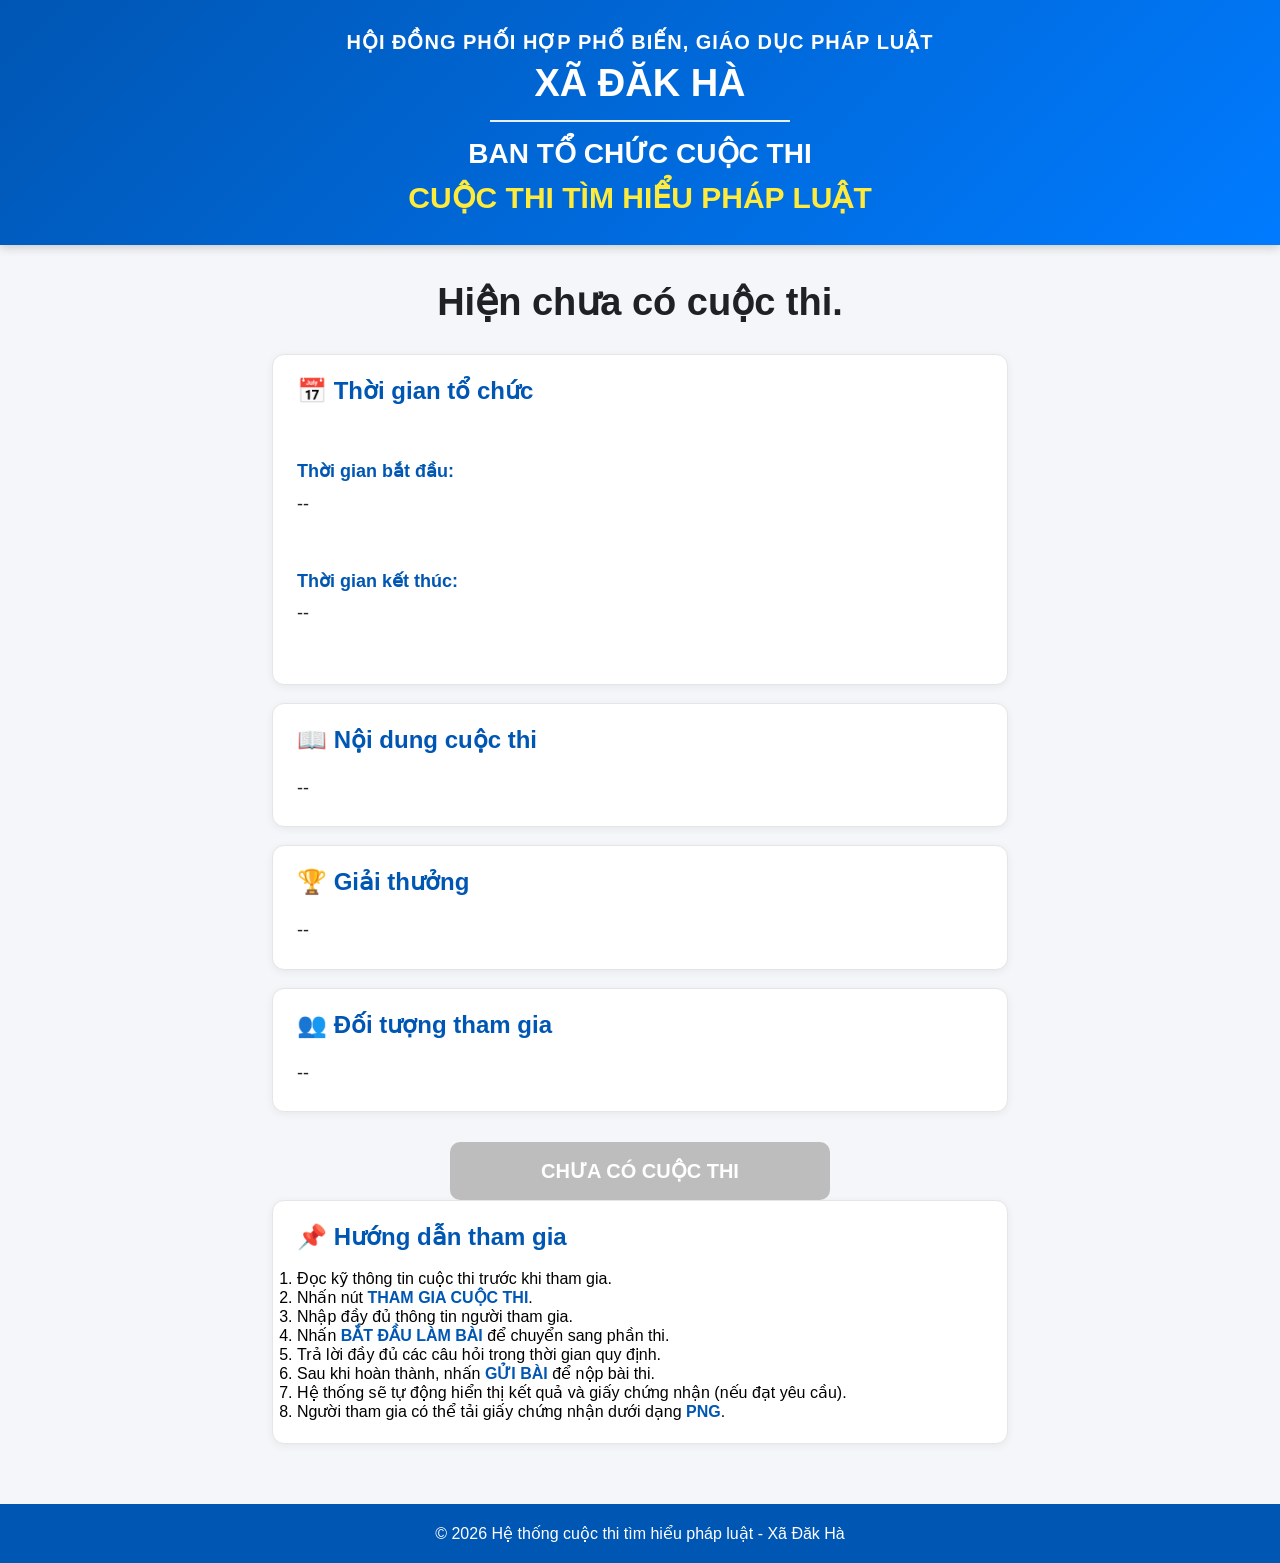
<file: index.html>
<!DOCTYPE html>
<html lang="vi">

<head>

    <meta charset="UTF-8">

    <meta
        name="viewport"
        content="width=device-width, initial-scale=1.0"
    >

    <title>
        Cuộc thi tìm hiểu pháp luật
    </title>

    <!-- CSS -->
    <link
        rel="stylesheet"
        href="css/style.css"
    >

</head>

<body>

<!-- ==========================
     HEADER
========================== -->

<header>

    <div class="header-text">

        <!-- Tên cơ quan -->

        <p
            id="headerSubtitle"
            class="sub-title">

            Đang tải...

        </p>

        <!-- Địa phương -->

        <h1 id="headerPlace">

            Đang tải...

        </h1>

        <div class="line"></div>

        <!-- Ban tổ chức -->

        <h2 id="headerOrg">

            Đang tải...

        </h2>

        <!-- Tiêu đề cuộc thi -->

        <p
            id="headerTitle"
            class="location">

            Đang tải...

        </p>

    </div>

</header>

<!-- ==========================
     BANNER
========================== -->

<section class="banner">

    <img
        id="bannerImage"
        class="banner-image"
        src=""
        alt="Banner cuộc thi"
        loading="lazy"
        decoding="async"
        style="display:none;"
    >

</section>

<!-- ==========================
     NỘI DUNG
========================== -->

<section id="homeSection" class="content">

    <h2 id="contestTitle">
        Đang tải thông tin cuộc thi...
    </h2>
    <!-- ==========================
     THÔNG TIN CUỘC THI
========================== -->

<div class="info-box">

    <h3>📅 Thời gian tổ chức</h3>

    <p>
        <strong>Thời gian bắt đầu:</strong>
        <span id="timeStart">

            --
        </span>
    </p>

    <p>
        <strong>Thời gian kết thúc:</strong>
        <span id="timeEnd">
            --
        </span>

    </p>

</div>

<!-- ==========================
     NỘI DUNG CUỘC THI
========================== -->

<div class="info-box">

    <h3>📖 Nội dung cuộc thi</h3>
    <p id="content">
        Đang cập nhật...

    </p>

</div>

<!-- ==========================
     GIẢI THƯỞNG
========================== -->

<div class="info-box">

    <h3>🏆 Giải thưởng</h3>
    <p id="prize">
        Đang cập nhật...
    </p>

</div>

<!-- ==========================
     ĐỐI TƯỢNG THAM GIA
========================== -->

<div class="info-box">
    <h3>👥 Đối tượng tham gia</h3>
    <p id="target">
        Đang cập nhật...
    </p>

</div>
<!-- ==========================
     THAM GIA CUỘC THI
========================== -->

<div class="button-box">

    <button
        id="joinBtn"
        type="button"
        class="btn-primary">

        THAM GIA CUỘC THI

    </button>

</div>

<!-- ==========================
     THÔNG TIN NGƯỜI THAM GIA
========================== -->

<div
    id="participantForm"
    style="display:none;">

    <div class="info-box">

        <h3>📝 Thông tin người tham gia</h3>

        <div class="form-group">

            <label for="fullName">

                Họ và tên
                <span style="color:red">*</span>

            </label>

            <input
                type="text"
                id="fullName"
                placeholder="Nhập họ và tên">

        </div>
        <div class="form-group">
            <label for="dob">
                Ngày sinh <span style="color:red">*</span>
            </label>
            <input type="date" id="dob">
        </div>

        <div class="form-group">

            <label for="phone">

                Số điện thoại

            </label>

            <input
                type="text"
                id="phone"
                placeholder="Nhập số điện thoại">

        </div>

        <div class="form-group">

            <label for="email">

                Email

            </label>

            <input
                type="email"
                id="email"
                placeholder="Nhập email">

        </div>

        <div class="form-group">

            <label for="unit">

                Địa chỉ / Đơn vị công tác

            </label>

            <input
                type="text"
                id="unit"
                placeholder="Nhập địa chỉ hoặc đơn vị">

        </div>

    </div>

    <!-- ==========================
         NÚT BẮT ĐẦU LÀM BÀI
    ========================== -->

    <div class="button-box">

        <button
            id="startBtn"
            type="button"
            class="btn-success">

            BẮT ĐẦU LÀM BÀI

        </button>

    </div>

</div>
<!-- ==========================
     THÔNG BÁO
========================== -->

<div
    id="messageBox"
    class="info-box"
    style="display:none;">

    <h3>Thông báo</h3>

    <p id="messageText">

    </p>

</div>

<!-- ==========================
     HƯỚNG DẪN
========================== -->

<div class="info-box">

    <h3>📌 Hướng dẫn tham gia</h3>

    <ol>

        <li>
            Đọc kỹ thông tin cuộc thi trước khi tham gia.
        </li>

        <li>
            Nhấn nút
            <strong>THAM GIA CUỘC THI</strong>.
        </li>

        <li>
            Nhập đầy đủ thông tin người tham gia.
        </li>

        <li>
            Nhấn
            <strong>BẮT ĐẦU LÀM BÀI</strong>
            để chuyển sang phần thi.
        </li>

        <li>
            Trả lời đầy đủ các câu hỏi trong thời gian quy định.
        </li>

        <li>
            Sau khi hoàn thành, nhấn
            <strong>GỬI BÀI</strong>
            để nộp bài thi.
        </li>

        <li>
            Hệ thống sẽ tự động hiển thị kết quả và giấy chứng nhận (nếu đạt yêu cầu).
        </li>

        <li>
            Người tham gia có thể tải giấy chứng nhận dưới dạng
            <strong>PNG</strong>.
        </li>

    </ol>

</div>
</section>

<footer>

    © 2026 Hệ thống cuộc thi tìm hiểu pháp luật - Xã Đăk Hà

</footer>

<script src="js/app.js"></script>
<script>

/* ==========================
   DOM READY
========================== */

document.addEventListener("DOMContentLoaded", () => {

    const joinBtn =
        document.getElementById(
            "joinBtn"
        );

    if (!joinBtn) {

        return;

    }

    joinBtn.addEventListener(
        "click",
        () => {

            const now =
                new Date();

            if (
                contestStart &&
                now < new Date(contestStart)
            ) {

                alert(
                    "Cuộc thi chưa bắt đầu."
                );

                return;

            }

            if (
                contestEnd &&
                now > new Date(contestEnd)
            ) {

                alert(
                    "Cuộc thi đã kết thúc."
                );

                return;

            }

            window.location.href =
                "exam.html";

        }
    );

});

</script>
</body>
</html>
</file>
<file: css/style.css>
*{
    margin:0;
    padding:0;
    box-sizing:border-box;
    font-family:Arial;
}

body{
    background:#f4f6f9;
}

/* ==========================
   HEADER
========================== */
header {
    background: linear-gradient(135deg, #0056b3, #007bff);
    color: white;
    text-align: center;
    padding: 30px 20px;
    box-shadow: 0 2px 10px rgba(0, 0, 0, 0.2);
}

/* Khối chứa nội dung */
.header-text {
    max-width: 1000px;
    margin: auto;
}

/* Dòng: HỘI ĐỒNG PHỐI HỢP... */
.header-text .sub-title {
    font-size: 20px;
    font-weight: 600;
    text-transform: uppercase;
    letter-spacing: 1px;
    margin-bottom: 8px;
}

/* Dòng: XÃ ĐĂK HÀ */
.header-text h1 {
    font-size: 38px;
    font-weight: bold;
    margin: 5px 0 15px;
    text-transform: uppercase;
}

/* Đường kẻ */
.header-text .line {
    width: 300px;
    height: 2px;
    background: rgba(255, 255, 255, 0.9);
    margin: 15px auto;
}

/* Dòng: BAN TỔ CHỨC CUỘC THI */
.header-text h2 {
    font-size: 28px;
    font-weight: bold;
    margin: 15px 0 10px;
    text-transform: uppercase;
}

/* Dòng: "TÌM HIỂU PHÁP LUẬT NĂM 2026" */
.header-text .location {
    font-size: 30px;
    font-weight: bold;
    color: #ffeb3b;
    margin-top: 10px;
    text-transform: uppercase;
}

/* Nếu sau này dùng logo */
.logo {
    width: 80px;
    position: absolute;
    left: 30px;
    top: 20px;
}

/* Responsive */
@media (max-width: 768px) {
    .header-text .sub-title {
        font-size: 16px;
    }

    .header-text h1 {
        font-size: 28px;
    }

    .header-text h2 {
        font-size: 22px;
    }

    .header-text .location {
        font-size: 24px;
    }

    .header-text .line {
        width: 220px;
    }
}

.banner {
    width: 100%;
    overflow: hidden;
}

.banner img {
    width: 100%;
    height: 350px;
    object-fit: cover;
    border-bottom: 5px solid #0056b3;
}

.content{
    width:80%;
    margin:auto;
    padding:40px;
}

.info-box{
    background:white;
    padding:20px;
    margin-bottom:20px;
    border-radius:10px;
    box-shadow:0 2px 10px #ddd;
}
.info-box h3{
    margin-bottom:15px;
    color:#0056b3;
}

/* ======================================
   BUTTON BOX
====================================== */

.button-box{
    display:flex;
    justify-content:center;
    align-items:center;
    gap:20px;
    flex-wrap:wrap;
    margin-top:35px;
}

.button-box button{
    min-width:280px;
    padding:16px 26px;
    border:none;
    border-radius:12px;
    font-size:20px;
    font-weight:bold;
    cursor:pointer;
    transition:.25s;
}

.button-box button:hover{
    transform:translateY(-3px);
    box-shadow:0 10px 20px rgba(0,0,0,.18);
}

footer{
    background:#0056b3;
    color:white;
    text-align:center;
    padding:20px;
    margin-top:50px;
}
.certificate-form{
    width:500px;
    background:white;
    margin:80px auto;
    padding:40px;
    border-radius:10px;
    box-shadow:0 0 20px #ddd;
}

.certificate-form h1{
    text-align:center;
    margin-bottom:30px;
}

.certificate-form input{
    width:100%;
    padding:15px;
    margin-bottom:20px;
}

.certificate-form button{
    width:100%;
    padding:15px;
    background:#0056b3;
    color:white;
    border:none;
    cursor:pointer;
}
/* ==========================
   TRA CỨU GIẤY CHỨNG NHẬN
========================== */

.certificate-search {
    width: 600px;
    max-width: 95%;
    background: white;
    margin: 50px auto;
    padding: 40px;
    border-radius: 15px;
    box-shadow: 0 0 20px #ddd;
}

.certificate-search h1 {
    text-align: center;
    color: #0056b3;
    margin-bottom: 30px;
}

.certificate-search .form-group {
    margin-bottom: 20px;
}

.certificate-search label {
    display: block;
    margin-bottom: 8px;
    font-weight: bold;
}

.certificate-search input {
    width: 100%;
    padding: 15px;
    border: 1px solid #ccc;
    border-radius: 8px;
}

.certificate-search button {
    width: 100%;
    padding: 15px;
    background: #0056b3;
    color: white;
    border: none;
    border-radius: 8px;
    cursor: pointer;
    font-size: 18px;
}

.certificate-search button:hover {
    background: #003d82;
}

/* ==========================
   KHU VỰC IN CHỨNG NHẬN
========================== */

#printBox {
    text-align: center;
    margin-top: 30px;
    display: none;
}

#printBox button {
    padding: 15px 35px;
    background: #28a745;
    color: white;
    border: none;
    border-radius: 8px;
    cursor: pointer;
    font-size: 18px;
}

#printBox button:hover {
    background: #1f7e35;
}

/* ==========================
   RESPONSIVE
========================== */

@media (max-width: 768px) {

    .certificate {
        width: 95%;
        padding: 30px;
    }

    .certificate h1 {
        font-size: 30px;
    }

    .certificate h2 {
        font-size: 24px;
    }

    .certificate h3 {
        font-size: 28px;
    }

    .certificate .content {
        font-size: 18px;
        line-height: 35px;
    }

    .certificate-search {
        width: 95%;
        padding: 25px;
    }
}

.info-box p{
    font-size:16px;
}    
.info-box strong{
    color:#0056b3;
}
.content h2 {
    text-align: center;
    font-size: 28px;
    color: #222;
    margin-bottom: 25px;
    font-weight: bold;
}
#joinBtn {
    transition: 0.3s;
    font-size: 18px;
}

#joinBtn:hover:enabled {
    transform: scale(1.05);
    background: #d90000;
}
@media (max-width: 768px) {

    .content {
        width: 95%;
        padding: 20px;
    }

    .banner img {
        height: 220px;
    }

    #joinBtn {
        width: 100%;
        font-size: 16px;
    }
}
#startBtn {
    padding: 15px 40px;
    font-size: 18px;
    border: none;
    background: green;
    color: white;
    border-radius: 10px;
    cursor: pointer;
}
.search-box {
    width: 650px;
    max-width: 95%;
    background: #fff;
    margin: 50px auto;
    padding: 40px;
    border-radius: 20px;
    box-shadow: 0 10px 30px rgba(0,0,0,0.15);
}

.search-box h1 {
    text-align: center;
    color: #0056b3;
    margin-bottom: 35px;
    font-size: 38px;
}
.search-box input {
    width: 100%;
    padding: 15px;
    border: 2px solid #cfd8dc;
    border-radius: 10px;
    font-size: 17px;
    transition: 0.3s;
}

.search-box input:focus {
    border-color: #007bff;
    box-shadow: 0 0 12px rgba(0,123,255,0.3);
    outline: none;
}
#searchBtn {
    width: 100%;
    padding: 15px;
    border: none;
    background: linear-gradient(
        45deg,
        #0056b3,
        #007bff
    );
    color: white;
    font-size: 18px;
    border-radius: 10px;
    cursor: pointer;
    transition: 0.3s;
}

#searchBtn:hover {
    transform: translateY(-2px);
    box-shadow: 0 5px 15px rgba(0,0,0,.2);
}

.print-btn {
    padding: 15px 30px;
    border: none;
    background: #28a745;
    color: white;
    border-radius: 10px;
    cursor: pointer;
    font-size: 18px;
    transition: 0.3s;
}

.print-btn:hover {
    background: #1f7e35;
    transform: scale(1.05);
}
.error {
    color: red;
    margin-top: 15px;
    text-align: center;
    font-weight: bold;
}

.success {
    color: green;
    margin-top: 15px;
    text-align: center;
    font-weight: bold;
}
/* ======================================
   GIẤY CHỨNG NHẬN (DÙNG CHO PDF)
====================================== */

#certificate{
    width:1123px;
    height:794px;
    margin:40px auto;
    background:#fffdf7;
    border:12px solid #d4af37;
    border-radius:18px;
    padding:70px;
    box-sizing:border-box;
    text-align:center;
    position:relative;
    overflow:hidden;
    box-shadow:0 8px 25px rgba(0,0,0,.2);
}

#certificate .title{
    font-size:72px;
    font-weight:bold;
    color:#c62828;
    letter-spacing:4px;
    margin-bottom:30px;
}

#certificate .sub-title{
    font-size:34px;
    color:#111;
    margin-bottom:40px;
}

#certificate #certificateName{
    font-size:62px;
    color:#0056b3;
    font-weight:bold;
    text-transform:uppercase;
    margin:45px 0;
}

#certificate .content{
    width:100%;
    margin:auto;
    font-size:28px;
    line-height:52px;
    color:#222;
    text-align:center;
}

#certificate #contestTitle{
    font-size:44px;
    font-weight:bold;
    margin:40px 0;
    color:#444;
}

#certificate .footer{
    margin-top:70px;
    font-size:28px;
    line-height:46px;
}

#certificate #certificateDate{
    font-weight:bold;
}
/* html2canvas */

.html2canvas-container{
    width:1123px !important;
    height:794px !important;
}
@media print{

body{

    margin:0;

    background:white;
}

#certificate{

    width:297mm;

    height:210mm;

    margin:0;

    border:10px solid #d4af37;

    box-shadow:none;

    page-break-after:always;
}

#printBox,
.search-box,
header,
footer{

    display:none !important;
}

}
.question-box{
    margin-bottom:30px;
}

.question-title{
    color:#0d5db8;
    font-size:24px;
    margin-bottom:18px;
}

.answer-list{
    display:flex;
    flex-direction:column;
    gap:12px;
}

.answer-item{
    display:flex;
    align-items:flex-start;
    gap:10px;
    padding:10px 14px;
    border:1px solid #ddd;
    border-radius:8px;
    cursor:pointer;
    transition:.2s;
}

.answer-item:hover{
    background:#f5f8ff;
    border-color:#0d6efd;
}

.answer-item input{
    margin-top:3px;
}

.answer-item span{
    font-size:18px;
    line-height:1.6;
}
/* ======================================
   FORM THÔNG TIN NGƯỜI THAM GIA
====================================== */
.participant-form{
    width:100%;
    max-width:700px;
    margin:35px auto 0;
}

.form-note{
    text-align:center;
    color:#666;
    font-size:16px;
    line-height:1.8;
    margin-bottom:30px;
}

.form-group{
    margin-bottom:22px;
}

.form-group label{
    display:block;
    margin-bottom:8px;
    font-size:17px;
    font-weight:600;
    color:#333;
}

.required{
    color:#e53935;
}

.optional{
    color:#888;
    font-size:14px;
    font-weight:400;
}

.form-group input{
    width:100%;
    padding:14px 16px;
    border:1px solid #d5d5d5;
    border-radius:10px;
    font-size:16px;
    transition:.25s;
    background:#fff;
}

.form-group input:focus{
    outline:none;
    border-color:#0d6efd;
    box-shadow:0 0 10px rgba(13,110,253,.15);
}

.form-group input::placeholder{
    color:#999;
}

/* Nút bắt đầu */

#beginExam{
    min-width:320px;
    font-size:24px;
    font-weight:bold;
    padding:18px 35px;
    border-radius:12px;
    background:linear-gradient(135deg,#ff3d00,#e53935);
    transition:.25s;
}

#beginExam:hover{
    transform:translateY(-2px);
    box-shadow:0 8px 20px rgba(229,57,53,.3);
}

/* Mobile */

@media(max-width:768px){

    .participant-form{
        max-width:100%;
    }

    .form-group label{
        font-size:16px;
    }

    .form-group input{
        padding:13px;
        font-size:15px;
    }

    #beginExam{
        width:100%;
        min-width:0;
        font-size:20px;
    }

}
.form-group input[type="date"]{
    color:#333;
}
@media(max-width:768px){

.button-box{
    flex-direction:column;
}

.button-box button{
    width:100%;
    min-width:unset;
}

.info-box{
    padding:25px;
}

.info-box p{
    font-size:18px;
}

.info-box strong{
    font-size:22px;
}

.content h2{
    font-size:32px;
}
}
/* ==========================================
   KHU VỰC KẾT QUẢ BÀI THI
   Chỉ áp dụng cho resultSection
========================================== */

/* Thu nhỏ khung kết quả */
#resultSection .info-box{
    max-width:800px;
    margin:0 auto 30px;
    padding:30px 40px;
    text-align:center;
}

/* Tiêu đề */
#resultSection .info-box h2{
    margin-bottom:25px;
    font-size:42px;
    font-weight:700;
    color:#222;
}

/* Các dòng kết quả */
#resultSection .result-item{
    display:flex;
    justify-content:center;
    align-items:center;
    gap:10px;
    margin:14px 0;
    font-size:24px;
}

/* Chữ bên trái */
#resultSection .result-item span{
    color:#333;
    font-weight:500;
}

/* Giá trị */
#resultSection .result-item strong{
    color:#0056b3;
    font-size:28px;
    font-weight:700;
}

/* Khung chứa nút */
#resultSection .button-box{
    display:flex;
    justify-content:center;
    align-items:center;
    gap:20px;
    flex-wrap:wrap;
    margin-top:15px;
}

/* Kiểu chung của hai nút */
#resultSection .button-box button{
    min-width:280px;
    height:60px;
    padding:0 28px;
    border:none;
    border-radius:12px;
    font-size:22px;
    font-weight:700;
    cursor:pointer;
    transition:.25s;
    display:flex;
    align-items:center;
    justify-content:center;
    gap:10px;
    box-shadow:0 4px 15px rgba(0,0,0,.15);
}

/* ==========================
   NÚT XEM GIẤY CHỨNG NHẬN
========================== */

#resultSection #viewCertificate{
    background:linear-gradient(
        135deg,
        #ff9800,
        #f57c00
    );
    color:#fff;
}

#resultSection #viewCertificate:hover{
    background:linear-gradient(
        135deg,
        #fb8c00,
        #ef6c00
    );
    transform:translateY(-2px);
    box-shadow:0 8px 18px rgba(245,124,0,.35);
}

/* ==========================
   NÚT TẢI GIẤY CHỨNG NHẬN
========================== */

#resultSection #downloadCertificate{
    background:linear-gradient(
        135deg,
        #ff9800,
        #f57c00
    );

    color:#fff;
}

#resultSection #downloadCertificate:hover{
    background:linear-gradient(
        135deg,
        #fb8c00,
        #ef6c00
    );
    transform:translateY(-2px);
    box-shadow:0 8px 18px rgba(245,124,0,.35);
}

/* Responsive */

@media (max-width:768px){

    #resultSection .button-box{
        flex-direction:column;
    }

    #resultSection .button-box button{
        width:100%;
        max-width:380px;
    }

}
/*=========================================
  CHỈ ÁP DỤNG CHO TRANG THI
=========================================*/
#examSection{
    max-width:900px;
    margin:30px auto 60px;
    padding:0 20px;
}
#examSection .info-box{
    max-width:900px;
    margin:auto;
    padding:35px;
}
#examSection h2{
    text-align:center;
    font-size:42px;
    margin-bottom:40px;
    color:#1f2937;
}
#examSection .question-title{
    font-size:24px;
    color:#0056b3;
    margin-bottom:18px;
    font-weight:600;
}
#examSection .question-box{
    margin-bottom:35px;
}
#examSection .answer-item{
    display:flex;
    align-items:center;
    gap:12px;
    padding:14px 18px;
    margin-bottom:10px;
    border:1px solid #dadce0;
    border-radius:8px;
    background:#fff;
    transition:.2s;
}
#examSection .answer-item:hover{
    border-color:#1a73e8;
    background:#f8fbff;
}
/* ==========================================
   ĐỒNG HỒ
========================================== */

#examSection .info-box:first-child{
    position:fixed;
    top:18px;
    right:20px;
    width:170px;
    padding:15px;
    border-radius:12px;
    background:#ffffff;
    box-shadow:0 6px 18px rgba(0,0,0,.15);
    z-index:9999;
}

#examSection .info-box:first-child h2{
    font-size:16px;
    margin-bottom:8px;
    text-align:center;
    color:#0056b3;
}

#examSection #countdown{
    margin:0;
    text-align:center;
    font-size:34px;
    font-weight:700;
    color:#d32f2f;
}
/* Đẩy phần bài thi xuống dưới */
#examSection .info-box:nth-child(2){
    background:#fff;
    border-radius:12px;
    padding:30px;
    box-shadow:0 3px 12px rgba(0,0,0,.08);
}
/* Responsive */

@media(max-width:768px){
    #examSection .info-box:first-child{
        width:170px;
        top:10px;
        left:10px;
        padding:14px;
    }

    #examSection .info-box:first-child h2{
        font-size:16px;
    }
    #examSection #countdown{
        font-size:30px;
    }
}
/* ==========================================
   NÚT NỘP BÀI
========================================== */
#submitExam{
    background:linear-gradient(135deg,#ff9800,#f57c00);
    color:#fff;
    transition:.25s;
}
#submitExam:hover{
    background:linear-gradient(135deg,#ffb300,#ef6c00);
    transform:translateY(-2px);
}
/* ==========================================
   CẤU HÌNH BÀI THI
========================================== */

.section-title{
    margin:35px 0 25px;
    padding-left:12px;
    border-left:6px solid #ff9800;
    font-size:28px;
    font-weight:700;
    color:#0056b3;
}

/* Gợi ý dưới ô thời gian */

.form-group small{
    display:block;
    margin-top:8px;
    color:#666;
    font-size:14px;
}

/* Khối chứa các lựa chọn */

.exam-setting{
    margin-top:25px;
}

/* Mỗi dòng */

.checkbox-item{
    display:flex;
    align-items:center;
    gap:14px;
    padding:14px 18px;
    margin-bottom:12px;
    background:#fff;
    border:1px solid #e3e3e3;
    border-radius:10px;
    cursor:pointer;
    transition:.2s;
}

/* Hover */

.checkbox-item:hover{
    border-color:#ff9800;
    background:#fff8ef;
}

/* Ô checkbox */

.checkbox-item input[type="checkbox"]{
    width:20px;
    height:20px;
    accent-color:#ff9800;
    cursor:pointer;
    flex-shrink:0;
}

/* Nội dung */

.checkbox-item span{
    font-size:17px;
    font-weight:600;
    color:#333;
}

/* Responsive */

@media(max-width:768px){

    .section-title{
        font-size:24px;
    }

    .checkbox-item{
        padding:12px 15px;
    }

    .checkbox-item span{
        font-size:16px;
    }

}
/* ======================================
   HOME SECTION
====================================== */

#homeSection{
    max-width:760px;
    margin:35px auto 60px;
    padding:0 12px;
}

/* Tiêu đề */

#homeSection #contestTitle{
    text-align:center;
    font-size:38px;
    font-weight:700;
    color:#202124;
    margin-bottom:30px;
}

/* Khung thông tin */

#homeSection .info-box{
    width:100%;
    margin:0 auto 18px;
    padding:22px 24px;    /* giảm khoảng cách trong khung */
    border-radius:12px;
    border:1px solid #e5e5e5;
    box-shadow:0 2px 8px rgba(0,0,0,.06);
}
  

/* Tiêu đề từng mục */

#homeSection .info-box h3{
    font-size:24px;
    color:#0056b3;
    margin-bottom:18px;
}

/* Nội dung */

#homeSection .info-box p{
    font-size:18px;
    line-height:1.8;
    color:#202124;
    white-space:pre-line;
}

/* Chữ đậm */

#homeSection .info-box strong{
    color:#0056b3;
}

/* Khoảng cách giữa các dòng */

#homeSection .info-box p+p{
    margin-top:12px;
}

/* Nút tham gia */

#homeSection .button-box{
    margin-top:30px;
    display:flex;
    justify-content:center;
}

#homeSection #joinBtn{
    width:100%;
    max-width:380px;
    height:58px;
    border:none;
    border-radius:10px;
    background:linear-gradient(
        135deg,
        #ff9800,
        #f57c00
    );
    color:#fff;
    font-size:20px;
    font-weight:700;
    cursor:pointer;
    transition:.25s;
    box-shadow:0 4px 15px rgba(0,0,0,.15);
}

#homeSection #joinBtn:hover{

    background:linear-gradient(
        135deg,
        #ffb300,
        #ef6c00
    );
    transform:translateY(-2px);
    box-shadow:0 8px 18px rgba(245,124,0,.35);
}

#homeSection #joinBtn:disabled{
    background:#bdbdbd;
    cursor:not-allowed;
    box-shadow:none;
    transform:none;
}

/* Mobile */

@media(max-width:768px){
    #homeSection{
        max-width:100%;
        padding:0 14px;
    }

    #homeSection #contestTitle{
        font-size:30px;
    }

    #homeSection .info-box{
        padding:22px;
    }

    #homeSection .info-box h3{
        font-size:21px;
    }

    #homeSection .info-box p{
        font-size:17px;
    }

    #homeSection #joinBtn{
        max-width:100%;
    }

}
</file>
